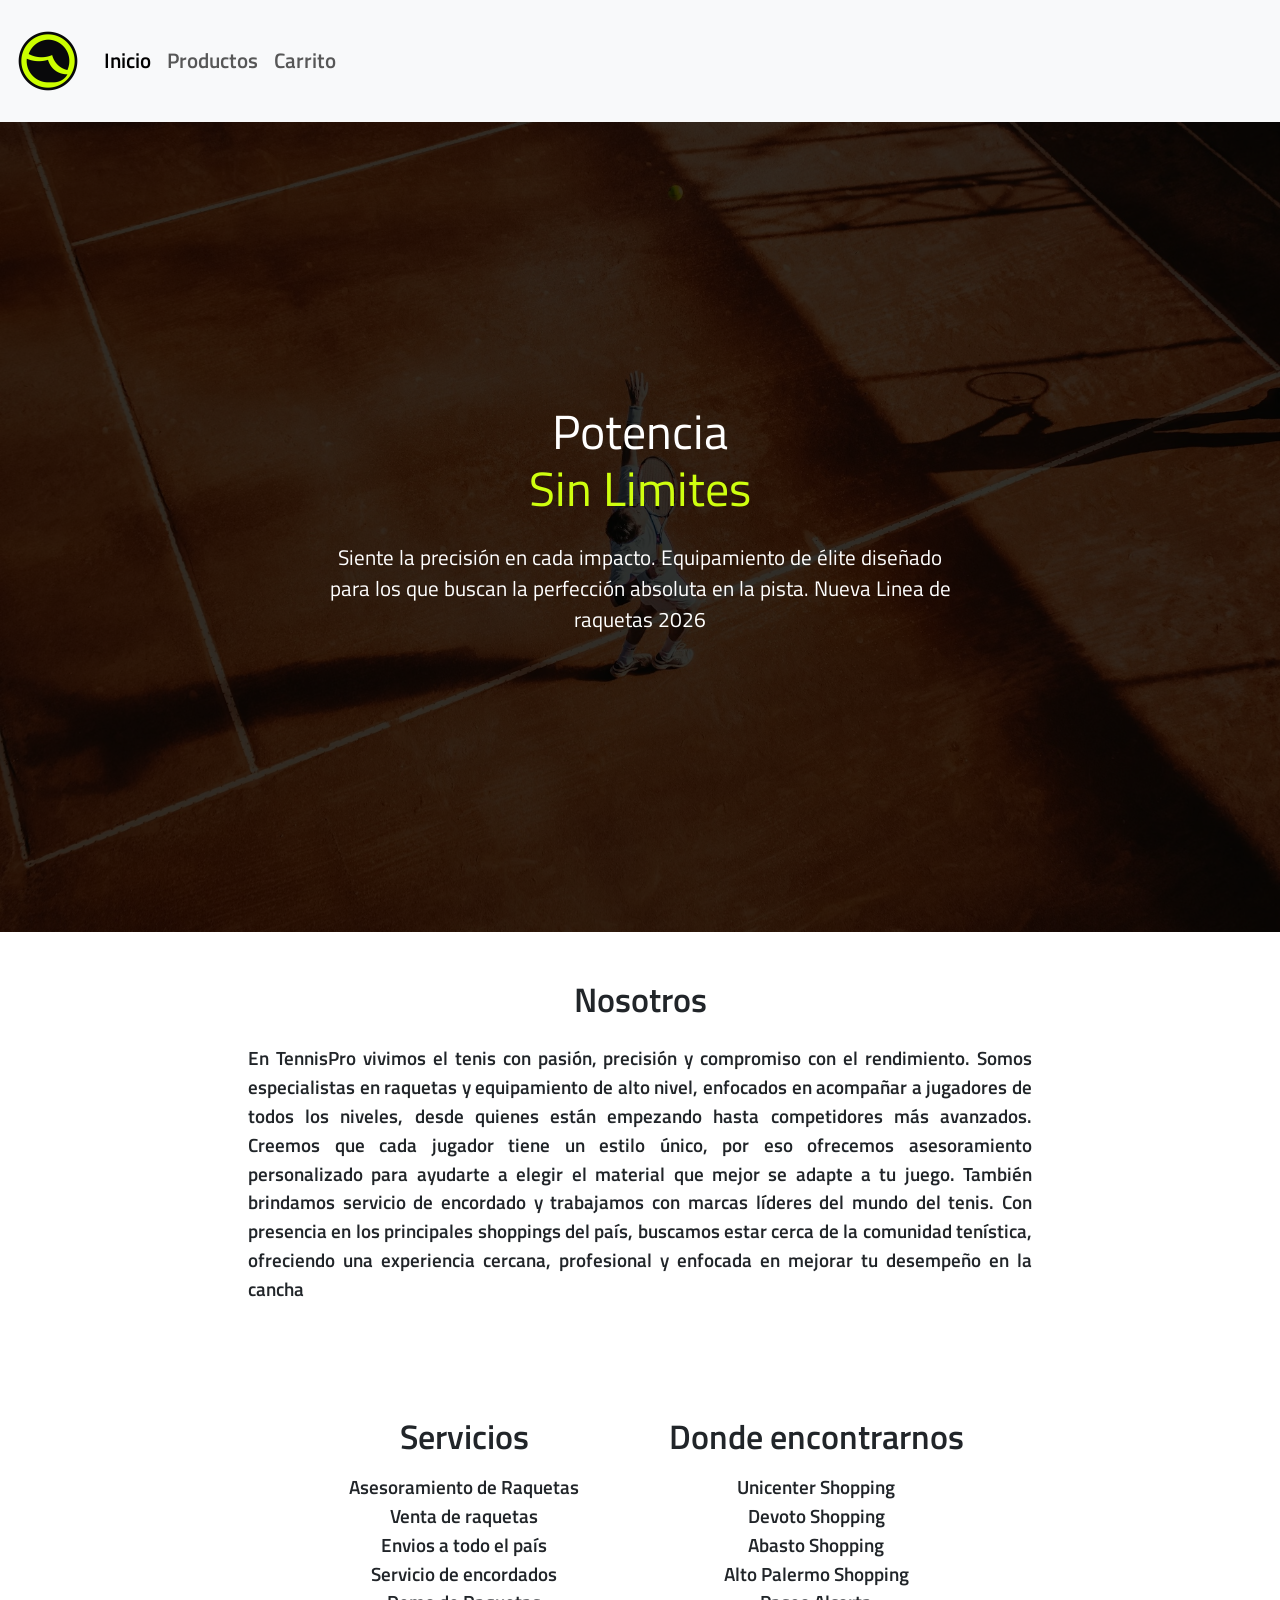
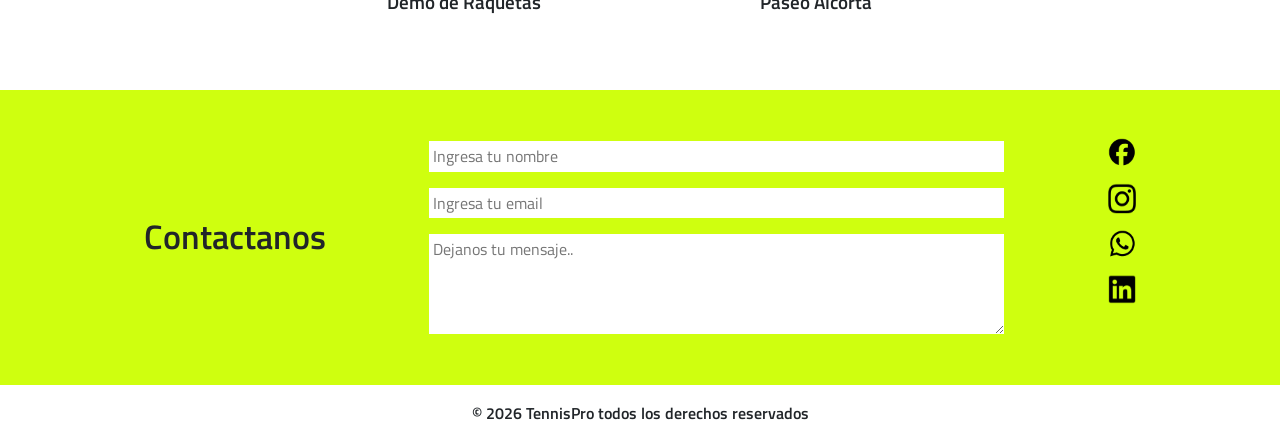
<file: index.html>
<!DOCTYPE html>
<html lang="es">
<head>
    <meta charset="UTF-8">
    <meta name="viewport" content="width=device-width, initial-scale=1.0">
    <title>Tennis Pro</title>
    <link rel="preconnect" href="https://fonts.googleapis.com">
    <link rel="preconnect" href="https://fonts.gstatic.com" crossorigin>
    <link href="https://fonts.googleapis.com/css2?family=Inter:ital,opsz,wght@0,14..32,100..900;1,14..32,100..900&family=Josefin+Sans:ital,wght@0,100..700;1,100..700&family=Montserrat:ital,wght@0,100..900;1,100..900&family=Roboto+Flex:opsz,wght,XOPQ,XTRA,YOPQ,YTDE,YTFI,YTLC,YTUC@8..144,100..1000,96,468,79,-203,738,514,712&family=Roboto:ital,wght@0,100..900;1,100..900&family=Titillium+Web:ital,wght@0,200;0,300;0,400;0,600;0,700;0,900;1,200;1,300;1,400;1,600;1,700&display=swap" rel="stylesheet">
    <link rel="stylesheet" href="./css/style.css">
    <link href="https://cdn.jsdelivr.net/npm/bootstrap@5.3.8/dist/css/bootstrap.min.css" rel="stylesheet" integrity="sha384-sRIl4kxILFvY47J16cr9ZwB07vP4J8+LH7qKQnuqkuIAvNWLzeN8tE5YBujZqJLB" crossorigin="anonymous">
</head>
<body>
    <header>
        <nav class="navbar navbar-expand-lg bg-body-tertiary">
            <div class="container-fluid p-3">
                <a class="navbar-brand" href="./index.html"><img src="./assets/img/logo-tennis-pro.png" alt="logo tennis pro"></a>
                <button class="navbar-toggler" type="button" data-bs-toggle="collapse" data-bs-target="#navbarSupportedContent" aria-controls="navbarSupportedContent" aria-expanded="false" aria-label="Toggle navigation">
                <span class="navbar-toggler-icon"></span>
                </button>
                <div class="collapse navbar-collapse" id="navbarSupportedContent">
                <ul class="navbar-nav me-auto mb-2 mb-lg-0">
                    <li class="nav-item">
                    <a class="nav-link active" aria-current="page" href="./index.html">Inicio</a>
                    </li>
                    <li class="nav-item">
                        <a class="nav-link" href="./pages/productos.html">Productos</a>
                    </li>
                    <li class="nav-item">
                        <a class="nav-link" href="./pages/carrito.html">Carrito</a>
                    </li>
                </ul>
                </div>
            </div>
        </nav>
        <section class="bannerHeader">
            <div  class="fondoOscuro">
                <h1>Potencia

                    <span>Sin Limites</span>
                </h1>
                <div class="txtBanner">
                    <p>
                        Siente la precisión en cada impacto. Equipamiento de élite diseñado para los que buscan la perfección absoluta en la pista. Nueva Linea de raquetas 2026
                    </p>
                </div>
                

            </div>
        </section>

    </header>
    <main class="mainFlex">

            <section class="nosotros">
                <h2 class="estilosH2">Nosotros</h2>
                <div>
                    <p>En TennisPro vivimos el tenis con pasión, precisión y compromiso con el rendimiento. Somos especialistas en raquetas y equipamiento de alto nivel, enfocados en acompañar a jugadores de todos los niveles, desde quienes están empezando hasta competidores más avanzados.

                    Creemos que cada jugador tiene un estilo único, por eso ofrecemos asesoramiento personalizado para ayudarte a elegir el material que mejor se adapte a tu juego. También brindamos servicio de encordado y trabajamos con marcas líderes del mundo del tenis.

                    Con presencia en los principales shoppings del país, buscamos estar cerca de la comunidad tenística, ofreciendo una experiencia cercana, profesional y enfocada en mejorar tu desempeño en la cancha</p>
                </div>
            </section>       
        
            <section class="serviciosLugares">

                <article class="servicios">
                    <h2 class="estilosH2">Servicios </h2>
                    <ul>
                        <li>Asesoramiento de Raquetas</li>
                        <li>Venta de raquetas</li>
                        <li>Envios a todo el país </li>
                        <li>Servicio de encordados</li>
                        <li>Demo de Raquetas</li>
                    </ul>
                </article>

                <article class="lugares">
                        <h2 class="estilosH2">Donde encontrarnos</h2>
                    <ul>
                        <li>Unicenter Shopping</li>
                        <li>Devoto Shopping</li>
                        <li>Abasto Shopping</li>
                        <li>Alto Palermo Shopping</li>
                        <li>Paseo Alcorta</li>
                    </ul>
                </article>
            </section>

            <section class="contactosForm">
                    <h2 class="estilosH2">Contactanos</h2>
                    <form class="formulario" action="">
                        <input type="text" placeholder="Ingresa tu nombre">
                        <input type="email" placeholder="Ingresa tu email">
                        <textarea name="" id="" placeholder="Dejanos tu mensaje.."></textarea>
                    </form>
                    <div class="redes">
                        <ul>
                            <li>
                                <a href="https://www.facebook.com/" target="_blank">
                                    <img class="iconosRedes" src="./assets/img/logofb.png" alt="">
                                </a>
                            </li>
                            <li>
                                <a href="https://www.instagram.com/" target="_blank">
                                    <img class="iconosRedes" src="./assets/img/logoig.png" alt="">
                                </a>
                            </li>
                            <li>
                                <a href="https://web.whatsapp.com/" target="_blank">
                                    <img class="iconosRedes" src="./assets/img/logowp.png" alt="">
                                </a>
                            </li>
                            <li>
                                <a href="https://ar.linkedin.com/" target="_blank">
                                    <img class="iconosRedes" src="./assets/img/logolink.png" alt="">
                                </a>
                            <li>                                                       
                        </ul>
                    </div>
            </section>
        

    </main>
    <footer>
        <p>&copy; 2026 TennisPro todos los derechos reservados</p>
    </footer>
    <script src="https://cdn.jsdelivr.net/npm/bootstrap@5.3.8/dist/js/bootstrap.bundle.min.js" integrity="sha384-FKyoEForCGlyvwx9Hj09JcYn3nv7wiPVlz7YYwJrWVcXK/BmnVDxM+D2scQbITxI" crossorigin="anonymous"></script>
</body>
</html>
</file>
<file: css/style.css>
* {
    margin: 0;
    padding: 0;
    font-family: "Titillium Web", sans-serif;

}

/* Estilos para los H2 */

.estilosH2 {
    font-size: 1.7rem;
    margin: 1rem;
    font-weight: 600;
    text-align: center;
    
}

/* Botones (Color, Fuente, Bordes */

button {
    border: none;
    background-color: #CFFF0F;
    color: black;
    font-weight: 600;
    outline: none;
}

button:hover {
    background-color: black;
    color: white;
}


/* Estilos nav bar */

header nav div {
    font-size: 1.3rem;
}


header nav div a img {
    width: 4rem;
}

/* Banner */
.fondoOscuro {
    height: 100%;
    width: 100%;
    background-color: rgb(0 0 0 / 0.8) ;
    display: flex;
    flex-direction: column;
    align-items: center;
    justify-content: center;
    gap: 1rem;
}

.bannerHeader  {
   background-image: url(../assets/img/banner.jpeg);
   background-repeat: no-repeat;
   background-size: cover;
   background-position: center;
   height: 90vh;
   display: flex;
   flex-direction: column;
   justify-content: center;
   text-align: center;
   align-items: center;
   
}

.bannerHeader button {
    padding: 0.5rem;
    border-radius: 0.9rem;
    width: 30%;
}

.bannerHeader h1, .bannerHeader p {
    color: white;
}

.bannerHeader h1 span{
    display: flex;
    flex-direction: column;
    justify-content: center;
    align-items: center;
    color:#CFFF0F;
}

.txtBanner {
    display: flex;
    flex-direction: column;
    justify-content: center;
    align-items: center;
}
.txtBanner p {
    width: 50%;
}

/* Estilos main */

.mainFlex {
    display: flex;
    flex-direction: column;
    align-items: center;
}

/* Estilo Nosotros */

.nosotros {
    display: flex;
    flex-direction: column;
    width: 65%;
    justify-content: center;
    align-items: center;
    margin: 1rem;
    padding: 1rem;
    text-align: center;
    font-size: 1rem;
    font-weight: 600;
}

.nosotros div p {
    text-align: justify;
    hyphens: auto;
}


/* Seccion de servicios y puntos de ubicacion */

.serviciosLugares {
    display: flex;
    flex-direction: column;
    justify-content: center;
    align-items: center;
}

.servicios {
    display: flex;
    flex-direction: column;
    align-items: center;
    justify-content: center;
    padding: 0.5rem;
    border-radius: 1rem;
    height: 35vh;
    width: 22rem;
}

.servicios ul {
    padding-left: 0 ;
}



.lugares {
    display: flex;
    flex-direction: column;
    align-items: center;
    justify-content: center;  
    padding: 0.5rem;
    border-radius: 1rem;
    height: 35vh;
    width: 22rem;
}

.lugares ul {
    padding-left: 0 ;
}

ul li {
    text-align: center;
    list-style: none;
    font-weight: 600;
    
}

/* Estilos contacto y formularios */

.contactosForm {
    width: 100%;
    margin: 1rem;
    background-color: #CFFF0F;
    justify-content: center;
    align-items: center;
    display: flex;
    flex-direction: column;
}

.formulario {
    display:  flex;
    flex-direction: column;
    flex-wrap: wrap;
    align-items: center;
    width: 350px;
    gap: 1rem;
    padding: 1rem;
}

input, textarea {
    border: none;
    outline: none;
    box-shadow: none;
    padding: 0.2rem;
    width: 80%;
}

.redes {
    margin: 1rem;
}

.redes ul {
    display: flex;
    flex-direction: column;
    justify-content: center;
    align-items: center;
    padding-left: 0;
    gap: 1rem;
}
.redes ul li {
    list-style: none;
}

.iconosRedes {
    width: 1.8rem;
    object-fit: cover;
}

/* Footer */
footer p {
    font-weight: 550;
    text-align: center;

}

/* Productos */
.productos {
    margin: 2rem;
    display: flex;
    flex-direction: column;
    align-items: center;
    justify-content: center;
}

.cardProducto {
    width: 20rem;
    display: flex;
    flex-direction: column;
    margin: 3rem;
}

.cardProducto img {

    width: 100%;
    height: 100%;
    object-fit: contain;
}

.infoProducto {
    display: flex;
    flex-direction: row;
    width: 100%;
    
}

.nombrePrecio {
    padding-top: 0.5rem;
}

.nombrePrecio p {
    font-size: 1.2rem;
    font-weight: bolder;
}
.botonesProducto{
    display: flex;
    justify-content: center;
    margin-left: auto;
    align-items: center;
   
}
.botonesProducto button {
    padding: 0.7rem;
    border-radius: 0.8rem;
    font-size: 1.1rem;
    
}

/* Carrito */

.cardCarrito {
    display: flex;
    flex-direction: column;
    margin: 2rem;
    justify-content: center;
    align-items: center;
    border-top: 1px solid black;
    border-bottom: 1px solid black;
    gap: 2rem;
    padding: 1rem;
    
}

.cardCarrito img {
    width: 10rem;
}

.agregarEliminar {
    display: flex;
    flex-direction: row;
    justify-content: center;
    align-items: center;
    gap: 1rem;
    border: 1px solid black;
}

.agregarEliminar button {
    background-color: transparent;
    display: flex;
    font-size: 1.2rem;
    padding: 0.8rem;
    border: 1px solid black;
}

.agregarEliminar p {

    font-size: 1.6rem;
    margin: 0;
    
}

.precioCarrito {
    margin: 1rem;
}

.botonEliminar {
    font-size: 1.2rem;
    padding: 0.5rem;
    padding-left: 0.8rem;
    padding-right: 0.8rem;
    border-radius: 0.5rem;
    background-color: red !important;
}

.total {
    font-weight: bold;
}

.buttonFinalizar {
    padding: 0.8rem;
    border-radius: 0.5rem;
    font-size: 1.2rem;

}
/* Modal */

.modal-body label {
    display: flex;
    align-items: center;
    gap: 0.5rem;
    padding: 0.8rem;
    cursor: pointer;
    border-radius: 0.5rem;
}

.modal-body label:hover {
    background-color: #f0f0f0;
}

.modal-title {
    font-weight: 700;
}

.modal-footer .btn-primary {
    background-color: #CFFF0F;
    border: none;
    color: black;
    font-weight: 600;
}

.modal-footer .btn-primary:hover {
    background-color: black;
    color: white;
}

.modal-body div {
    border-bottom: 1px solid #f0f0f0;
}

.modal-body input {
    width: 1.2rem;
    height: 1.2rem;
    accent-color: #CFFF0F;
    flex-shrink: 0;
}

#miModal .modal-title {
    font-size: 1.3rem;
}

#miModal p {
    margin-top: 1rem;
    font-size: 1.2rem;
    font-weight: 700;
    border-top: 1px solid #f0f0f0;
    padding-top: 1rem;
}

.inputEmail {
    margin-bottom: 1.5rem;
}

.inputEmail label {
    display: block;
    font-weight: 600;
    margin-bottom: 0.5rem;
}

.emailCompra {
    display: block;

    border: 2px solid #ccc;
    border-radius: 0.5rem;
    font-size: 1rem;
    box-sizing: border-box;
    width: 100% !important;
    padding: 0.8rem 1rem !important;
}

.emailCompra:focus {
    border-color: #CFFF0F;
    outline: none;
}


/* Media Query */

@media (min-width: 600px) {

    .estilosH2 {
        font-size:2rem;
    }

    .bannerHeader h1{
        font-size: 2.5rem;
    }
    .txtBanner p {
        font-size: 1.1rem;
    }
    .bannerHeader button {
        width: 180px;
        height: 40px;
        font-size: 1rem;
    }

    .nosotros div p {
        font-size: 1.1rem;
        padding: 0.5rem;
    }

    .servicios ul li, .lugares ul li{
        font-size: 1.1rem;

    }

    .formulario {
        width: 650px;
    }
    .formulario  textarea {
        height: 100px;
    }

    .productos {
        flex-direction: row;
        flex-wrap: wrap;
    }

    .cardCarrito {
        flex-direction: row;
    }

}

@media (min-width: 1000px) {
    .estilosH2 {
        font-size: 2.1rem;

    }
    .bannerHeader h1 {
        font-size: 3rem;
    }
    .txtBanner p {
        font-size: 1.3rem;
    }
    .bannerHeader button {
        width: 220px;
        font-size: 1.1rem;
    }
    .nosotros div p{
        font-size: 1.2rem;
    }
    .servicios ul li, .lugares ul li{
        font-size: 1.2rem;

    }
    .serviciosLugares {
        flex-direction: row;
    }
    .contactosForm {
        flex-direction: row;
        padding: 2rem;
    }
    .formulario {
        width: 750px;
    }

}
</file>
